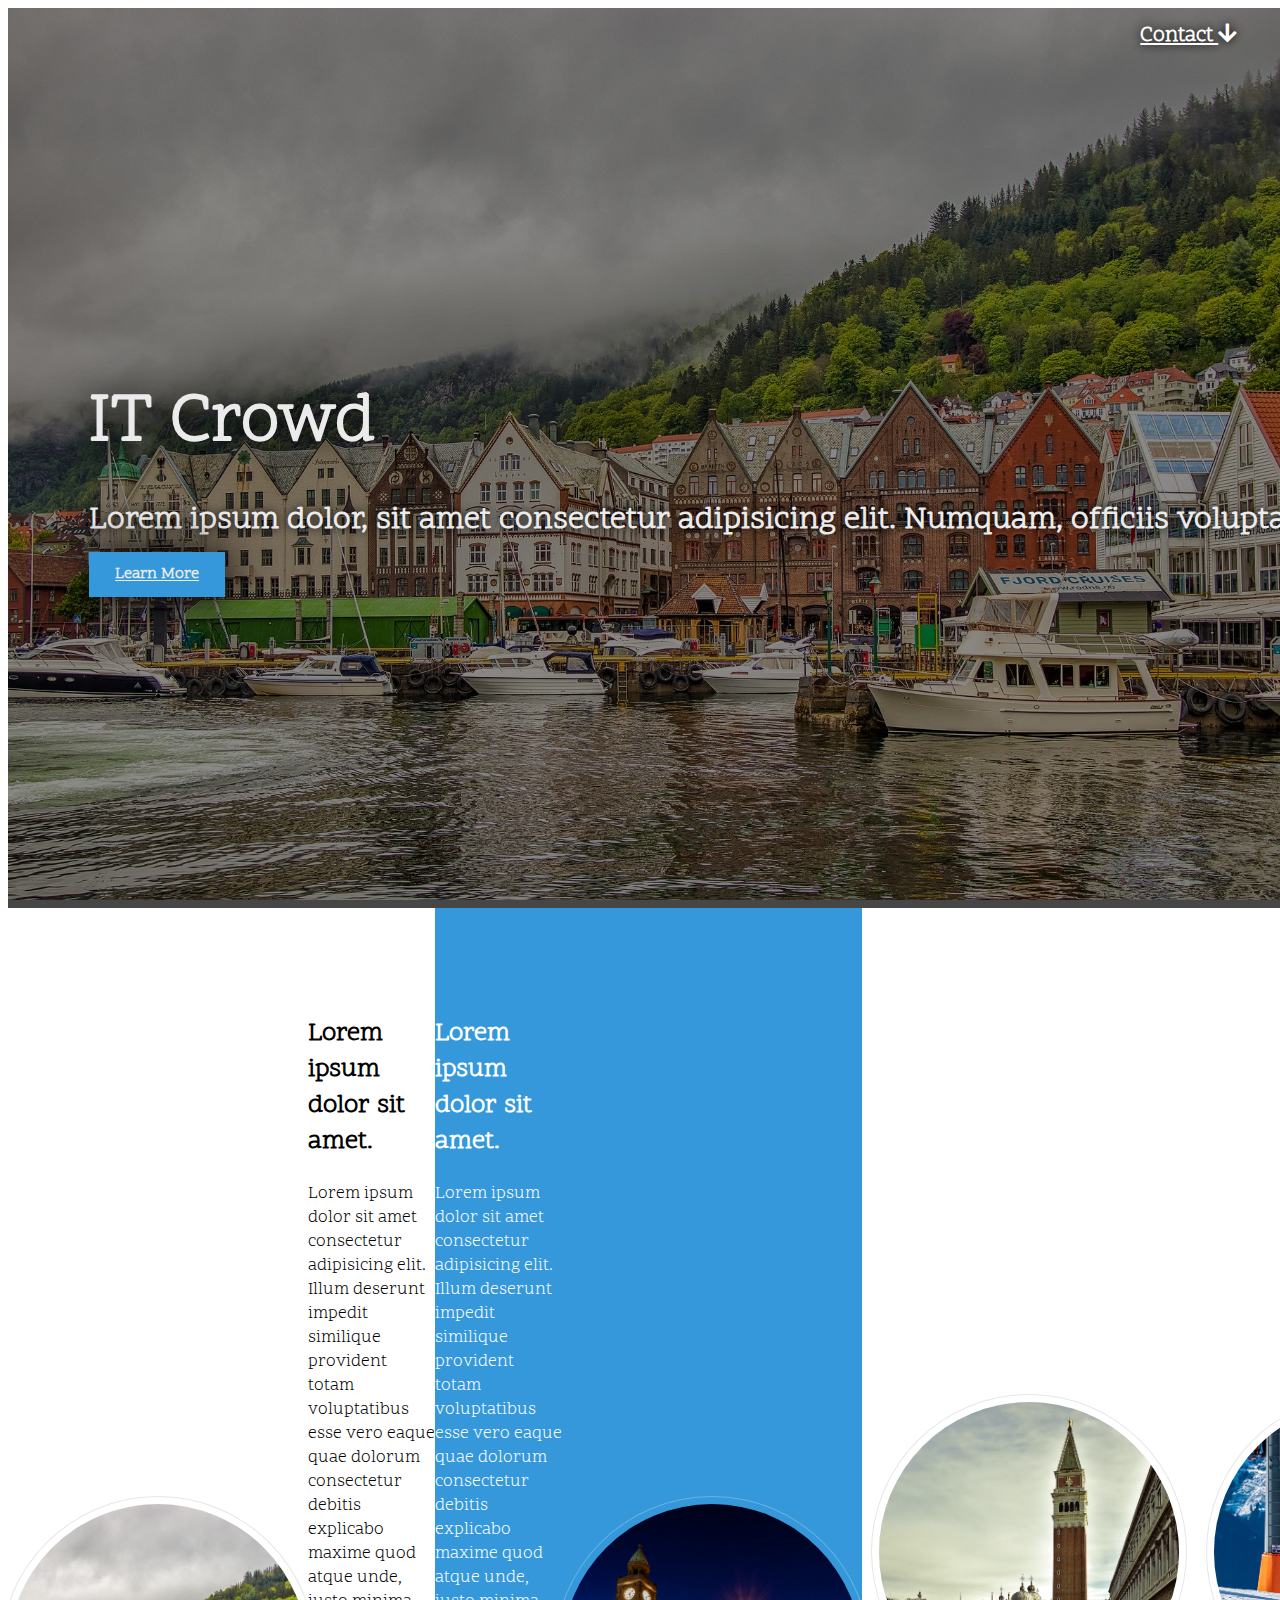
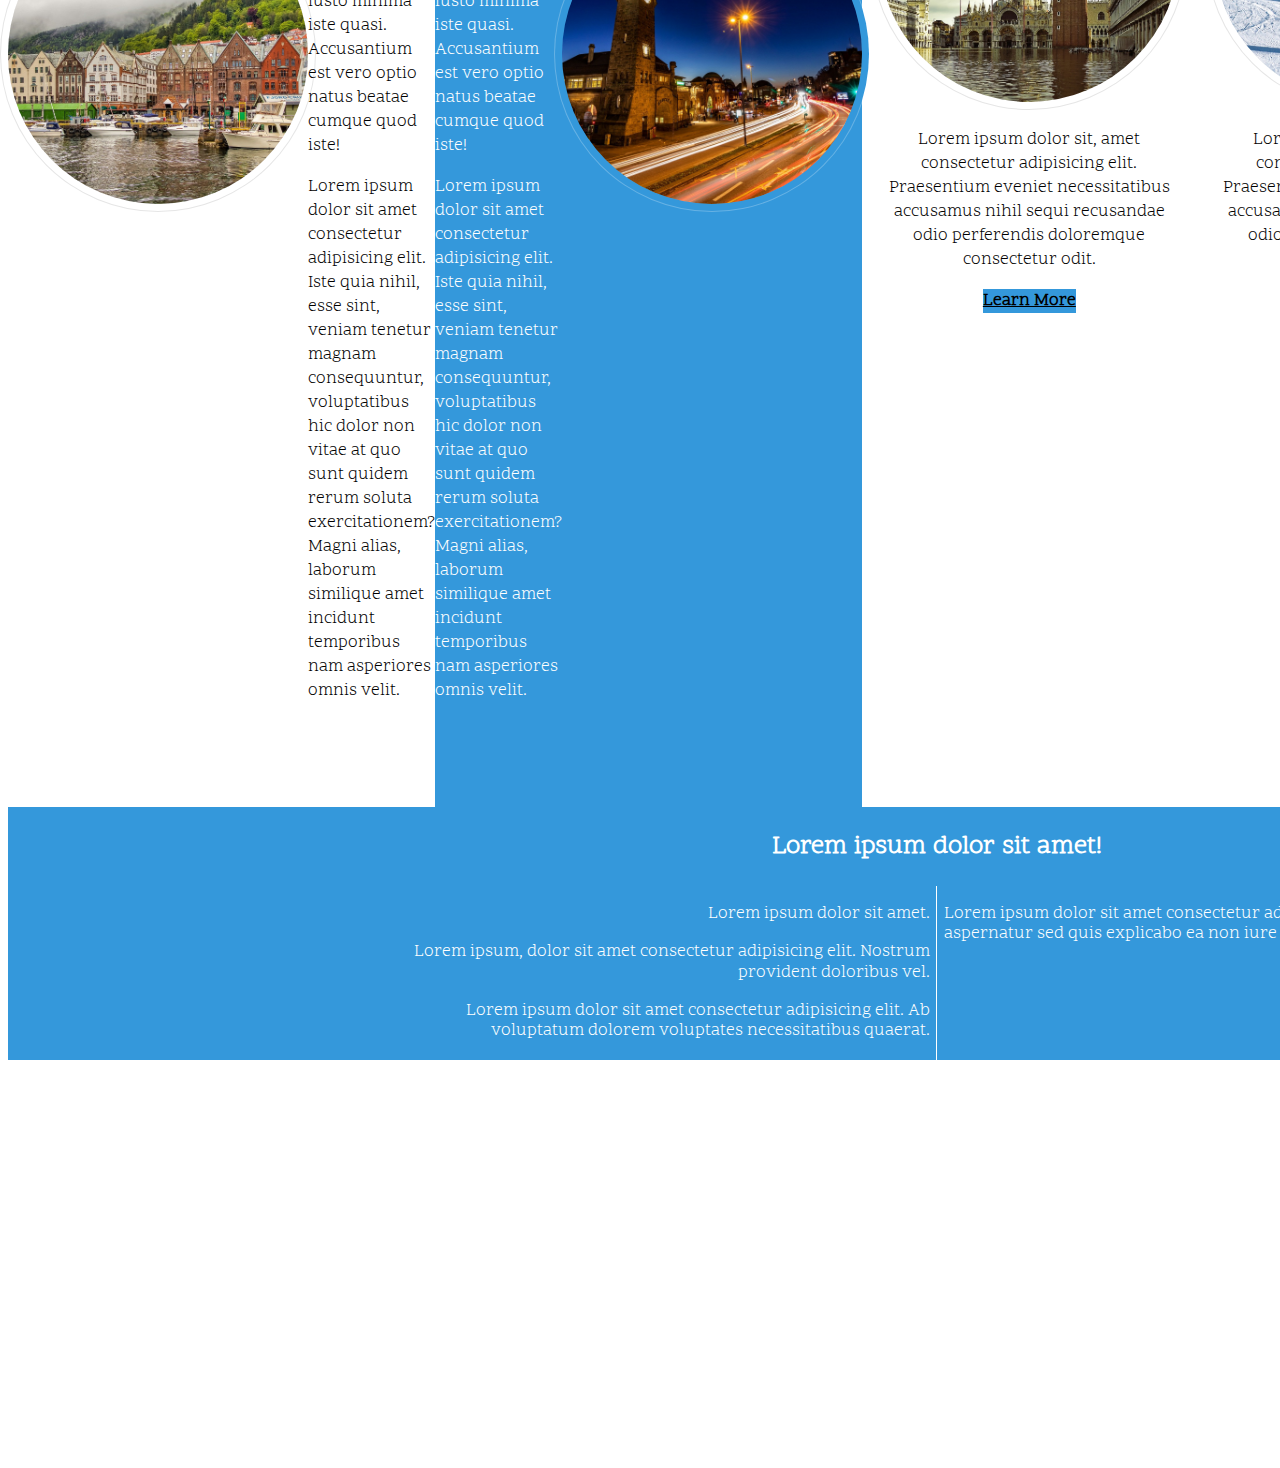
<file: RoundScope/index.html>
<!DOCTYPE html>
<html lang="en">
<head>
    <meta charset="UTF-8">
    <meta name="viewport" content="width=device-width, initial-scale=1.0">
    <meta name="description" content="IT Crowd Template.">
    <title>RoundScope - Main Page</title>

    <!-- OpenGraph tags -->

    <!-- <meta property="og:title" content="Template IT Crowd"/>
    <meta property="og:type" content="website"/>
    <meta property="og:description" content="IT Crowd template featuring lorem ipsum and lorem ipsum dolor sit amet." />
    <meta property="og:image" content="img/about.jpg" />
    <meta property="og:url" content="https://it-crowd-templates.vercel.app/"/> -->


    <link rel="stylesheet" href="https://necolas.github.io/normalize.css/8.0.1/normalize.css">
    <link rel="stylesheet" href="https://stackpath.bootstrapcdn.com/bootstrap/4.5.0/css/bootstrap.min.css" integrity="sha384-9aIt2nRpC12Uk9gS9baDl411NQApFmC26EwAOH8WgZl5MYYxFfc+NcPb1dKGj7Sk" crossorigin="anonymous">
    <link rel='stylesheet' id='font-awesome-css'  href='https://cdnjs.cloudflare.com/ajax/libs/font-awesome/5.11.2/css/all.css?ver=5.5' type='text/css' media='all'/>
    <link rel="stylesheet" href="css/grid.css">
    <link rel="stylesheet" href="css/style.css">
    <link rel="stylesheet" href="css/media.css">
    <link href="https://fonts.googleapis.com/css2?family=Scope+One&display=swap" rel="stylesheet">
    <script src="js/gotop.js" defer></script>
</head>
<body class="grid-container m-auto">
   
    <header class="grid-item static-image">
        <nav>
            <a href="#contact">Contact
                <i class="fas fa-arrow-down"></i>
            </a>
        </nav>
        <section class="d-flex justify-content-center">
            <section class="w-50 text-center">
                <h1>IT Crowd</h1>
                <h2>Lorem ipsum dolor, sit amet consectetur adipisicing elit. Numquam, officiis voluptatibus! Aut tempora corporis ipsam. </h2>
                <a href="#main" class="btn btn-primary">Learn More</a>
            </section>
        </section>
    </header>

    <main name="main" id="main" class="grid-item d-flex flex-column">

        <section class="type1">
            <div class="type-container">
                <div class="col-img">
                    <a href="#">
                        <img class="img-round img-fit img-border" src="img/art-img3.jpg" alt="pic" srcset="">
                    </a>
                </div>
                <div class="col-text">
                    <h2>Lorem ipsum dolor sit amet.</h2>
                    <p>Lorem ipsum dolor sit amet consectetur adipisicing elit. Illum deserunt impedit similique provident totam voluptatibus esse vero eaque quae dolorum consectetur debitis explicabo maxime quod atque unde, iusto minima iste quasi. Accusantium est vero optio natus beatae cumque quod iste!</p>
                    <p>Lorem ipsum dolor sit amet consectetur adipisicing elit. Iste quia nihil, esse sint, veniam tenetur magnam consequuntur, voluptatibus hic dolor non vitae at quo sunt quidem rerum soluta exercitationem? Magni alias, laborum similique amet incidunt temporibus nam asperiores omnis velit.</p>
                </div>
            </div>
        </section>

        <section class="type2">
            <div class="type-container">
                <div class="col-text">
                    <h2>Lorem ipsum dolor sit amet.</h2>
                    <p>Lorem ipsum dolor sit amet consectetur adipisicing elit. Illum deserunt impedit similique provident totam voluptatibus esse vero eaque quae dolorum consectetur debitis explicabo maxime quod atque unde, iusto minima iste quasi. Accusantium est vero optio natus beatae cumque quod iste!</p>
                    <p>Lorem ipsum dolor sit amet consectetur adipisicing elit. Iste quia nihil, esse sint, veniam tenetur magnam consequuntur, voluptatibus hic dolor non vitae at quo sunt quidem rerum soluta exercitationem? Magni alias, laborum similique amet incidunt temporibus nam asperiores omnis velit.</p>
                </div>
                <div class="col-img">
                    <a href="#">
                        <img class="img-round img-fit img-border" src="img/art-img4.jpg" alt="pic" srcset="">
                    </a>
                </div>
            </div>
        </section>

        <section class="type1">
            <div class="type-container triple">
                <div class="col-img">
                    <a href="#">
                        <img class="img-round img-fit img-border" src="img/art-img2.jpg" alt="pic" srcset="">
                    </a>
                    <p class="mt-3">Lorem ipsum dolor sit, amet consectetur adipisicing elit. Praesentium eveniet necessitatibus accusamus nihil sequi recusandae odio perferendis doloremque consectetur odit.</p>
                    <a href="" class="btn btn-primary py-2 px-3">Learn More</a>
                </div>
                <div class="col-img">
                    <a href="#">
                        <img class="img-round img-fit img-border" src="img/art-img5.jpg" alt="pic" srcset="">
                    </a>
                    <p class="mt-3">Lorem ipsum dolor sit, amet consectetur adipisicing elit. Praesentium eveniet necessitatibus accusamus nihil sequi recusandae odio perferendis doloremque consectetur odit.</p>
                    <a href="" class="btn btn-primary py-2 px-3">Learn More</a>
                </div>
                <div class="col-img">
                    <a href="#">
                        <img class="img-round img-fit img-border" src="img/art-img6.jpg" alt="pic" srcset="">
                    </a>
                    <p class="mt-3">Lorem ipsum dolor sit, amet consectetur adipisicing elit. Praesentium eveniet necessitatibus accusamus nihil sequi recusandae odio perferendis doloremque consectetur odit.</p>
                    <a href="" class="btn btn-primary py-2 px-3">Learn More</a>
                </div>
            </div>
        </section>

    </main>

    <section id="contact" class="grid-item contact">
        <div class="type2 p-3">
            <div class="contact-container">
                <h2>Lorem ipsum dolor sit amet!</h2>
                <div class="double">
                    <div class="left">
                        <p>Lorem ipsum dolor sit amet.</p>
                        <p>Lorem ipsum, dolor sit amet consectetur adipisicing elit. Nostrum provident doloribus vel.</p>
                        <p>Lorem ipsum dolor sit amet consectetur adipisicing elit. Ab voluptatum dolorem voluptates necessitatibus quaerat.</p>
                    </div>
                    <div class="right">
                        <p>Lorem ipsum dolor sit amet consectetur adipisicing elit. Nemo, aspernatur sed quis explicabo ea non iure amet?</p>
                    </div>
                </div>
            </div>
        </div>
    </section>

    <footer class="grid-item d-flex flex-column w-100"> 
        <iframe src="https://www.google.com/maps/embed?pb=!1m18!1m12!1m3!1d6166.621389858306!2d20.127949203263363!3d49.470434409739525!2m3!1f0!2f0!3f0!3m2!1i1024!2i768!4f13.1!3m3!1m2!1s0x4715fb9ee1b7d01d%3A0xa07dcc3b704db045!2zxYFvcHVzem5h!5e0!3m2!1sen!2spl!4v1598621793360!5m2!1sen!2spl" width="100%" height="400" frameborder="0" style="border:0;" allowfullscreen="" aria-hidden="false" tabindex="0"></iframe>
        <div class="copyright mt-5 w-100 d-flex justify-content-center flex-column">
            <div class="icons d-flex flex-row justify-content-center">
                <div><a href="#" class="icon fab fa-twitter"><span class="label">Twitter</span></a></div>
                <div><a href="#" class="icon fab fa-facebook"><span class="label">Facebook</span></a></div>
                <div><a href="#" class="icon fab fa-instagram"><span class="label">Instagram</span></a></div>
                <div><a href="#" class="icon fab fa-snapchat"><span class="label">Snapchat</span></a></div>
            </div>
            <p class="mt-2">© RoundScope All rights reserved. Design: IT Crowd | Gabriel Król</p>
        </div>
    </footer>   

    <button id="back2Top" class="fas fa-arrow-up" style="opacity: 0;cursor: pointer;"></button>
</body>
</html>
</file>
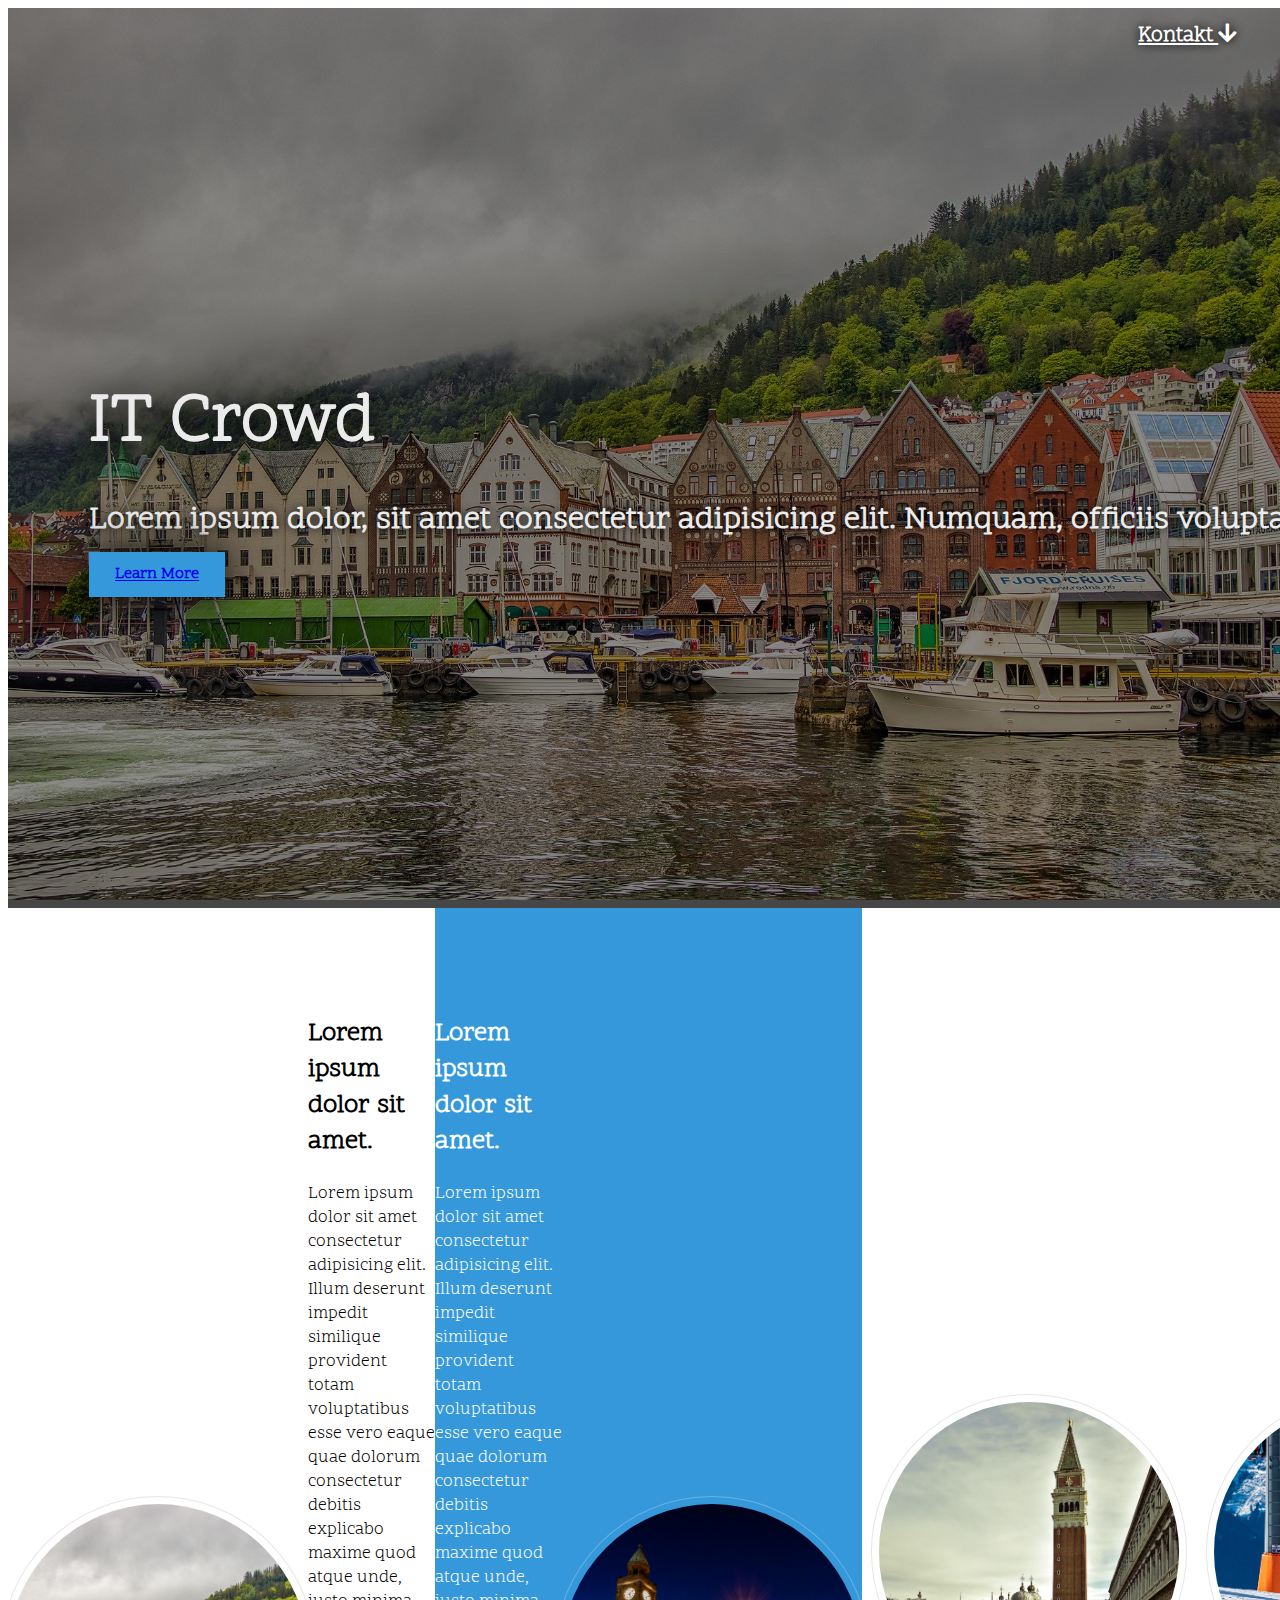
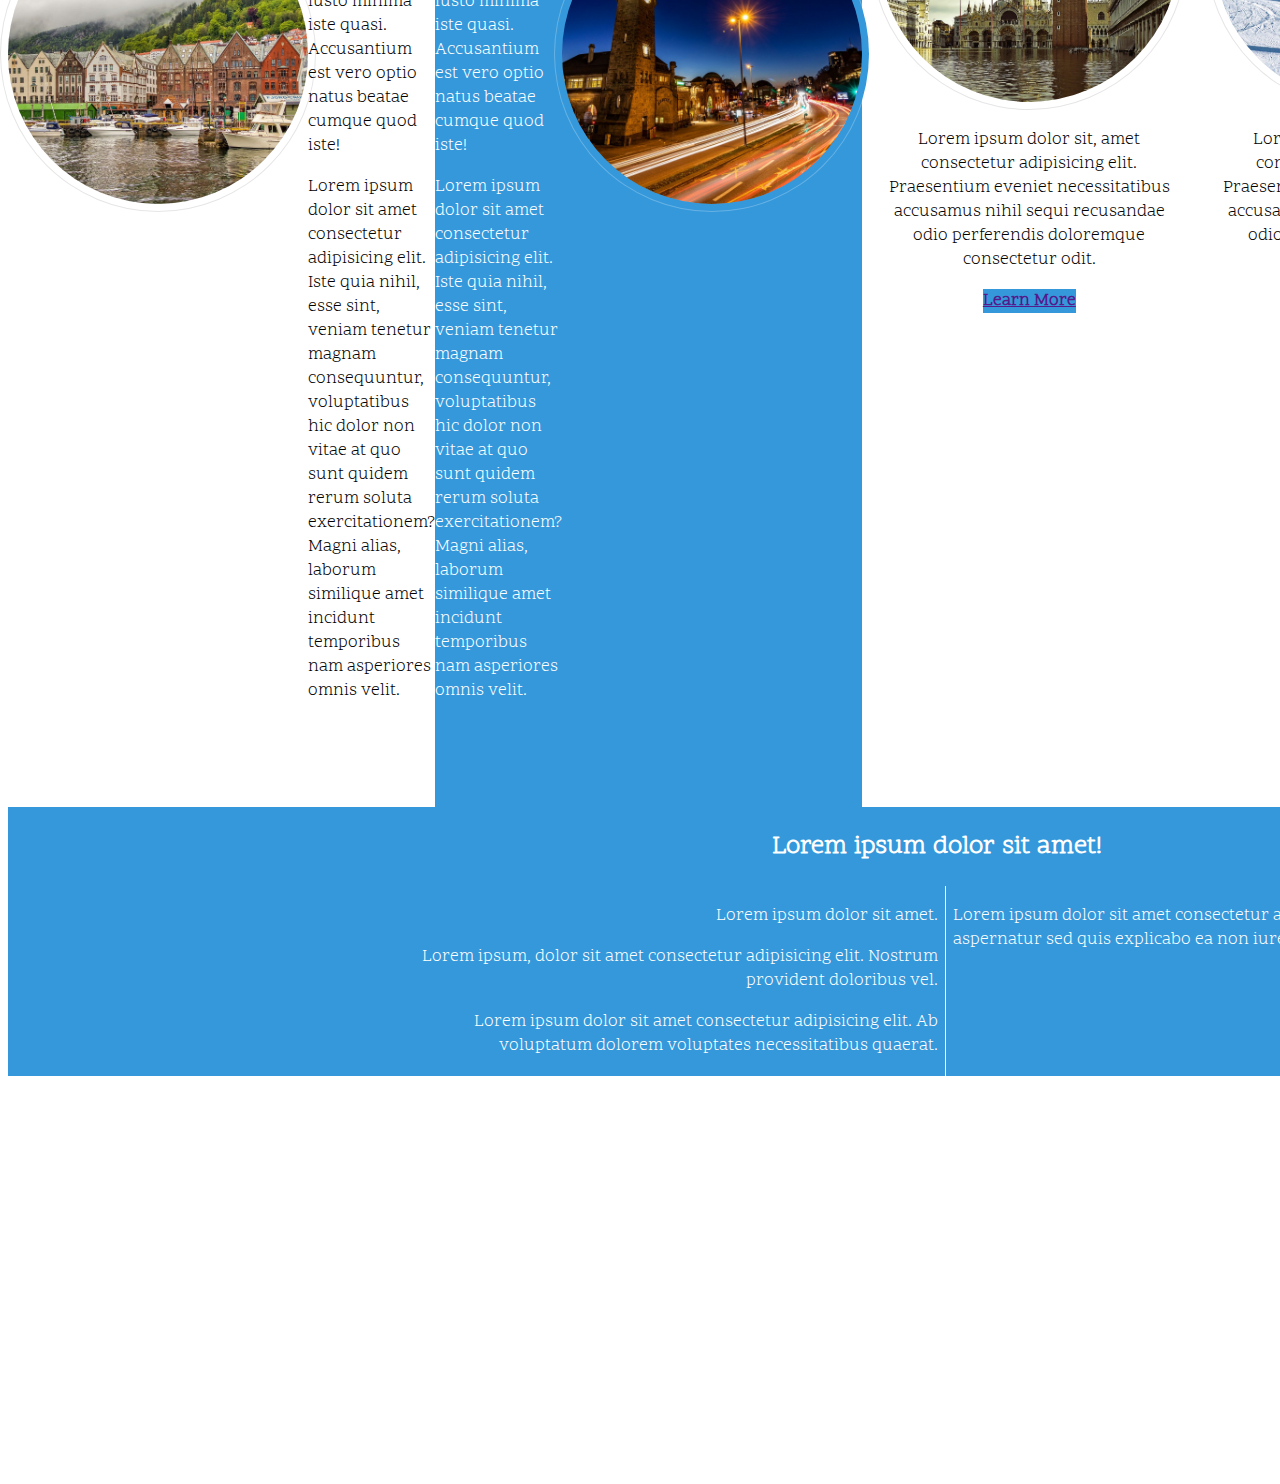
<file: template1/index.html>
<!DOCTYPE html>
<html lang="en">
<head>
    <meta charset="UTF-8">
    <meta name="viewport" content="width=device-width, initial-scale=1.0">
    <meta name="description" content="IT Crowd Template.">
    <title>Template1</title>

    <!-- OpenGraph tags -->

    <!-- <meta property="og:title" content="Template IT Crowd"/>
    <meta property="og:type" content="website"/>
    <meta property="og:description" content="IT Crowd template featuring lorem ipsum and lorem ipsum dolor sit amet." />
    <meta property="og:image" content="img/about.jpg" />
    <meta property="og:url" content="https://it-crowd-templates.vercel.app/"/> -->


    <link rel="stylesheet" href="https://necolas.github.io/normalize.css/8.0.1/normalize.css">
    <link rel="stylesheet" href="https://stackpath.bootstrapcdn.com/bootstrap/4.5.0/css/bootstrap.min.css" integrity="sha384-9aIt2nRpC12Uk9gS9baDl411NQApFmC26EwAOH8WgZl5MYYxFfc+NcPb1dKGj7Sk" crossorigin="anonymous">
    <link rel='stylesheet' id='font-awesome-css'  href='https://cdnjs.cloudflare.com/ajax/libs/font-awesome/5.11.2/css/all.css?ver=5.5' type='text/css' media='all'/>
    <link rel="stylesheet" href="css/grid.css">
    <link rel="stylesheet" href="css/style.css">
    <link rel="stylesheet" href="css/media.css">
    <link href="https://fonts.googleapis.com/css2?family=Scope+One&display=swap" rel="stylesheet">
    <script src="js/gotop.js" defer></script>
</head>
<body class="grid-container m-auto">
   
    <header class="grid-item static-image">
        <nav>
            <a href="#contact">Kontakt
                <i class="fas fa-arrow-down"></i>
            </a>
        </nav>
        <section class="d-flex justify-content-center">
            <section class="w-50 text-center">
                <h1>IT Crowd</h1>
                <h2>Lorem ipsum dolor, sit amet consectetur adipisicing elit. Numquam, officiis voluptatibus! Aut tempora corporis ipsam.</h2>
                <a href="#main" class="btn btn-primary">Learn More</a>
            </section>
        </section>
    </header>

    <main name="main" id="main" class="grid-item d-flex flex-column">

        <section class="type1">
            <div class="type-container">
                <div class="col-img">
                    <a href="#">
                        <img class="img-round img-fit img-border" src="img/art-img3.jpg" alt="pic" srcset="">
                    </a>
                </div>
                <div class="col-text">
                    <h2>Lorem ipsum dolor sit amet.</h2>
                    <p>Lorem ipsum dolor sit amet consectetur adipisicing elit. Illum deserunt impedit similique provident totam voluptatibus esse vero eaque quae dolorum consectetur debitis explicabo maxime quod atque unde, iusto minima iste quasi. Accusantium est vero optio natus beatae cumque quod iste!</p>
                    <p>Lorem ipsum dolor sit amet consectetur adipisicing elit. Iste quia nihil, esse sint, veniam tenetur magnam consequuntur, voluptatibus hic dolor non vitae at quo sunt quidem rerum soluta exercitationem? Magni alias, laborum similique amet incidunt temporibus nam asperiores omnis velit.</p>
                </div>
            </div>
        </section>

        <section class="type2">
            <div class="type-container">
                <div class="col-text">
                    <h2>Lorem ipsum dolor sit amet.</h2>
                    <p>Lorem ipsum dolor sit amet consectetur adipisicing elit. Illum deserunt impedit similique provident totam voluptatibus esse vero eaque quae dolorum consectetur debitis explicabo maxime quod atque unde, iusto minima iste quasi. Accusantium est vero optio natus beatae cumque quod iste!</p>
                    <p>Lorem ipsum dolor sit amet consectetur adipisicing elit. Iste quia nihil, esse sint, veniam tenetur magnam consequuntur, voluptatibus hic dolor non vitae at quo sunt quidem rerum soluta exercitationem? Magni alias, laborum similique amet incidunt temporibus nam asperiores omnis velit.</p>
                </div>
                <div class="col-img">
                    <a href="#">
                        <img class="img-round img-fit img-border" src="img/art-img4.jpg" alt="pic" srcset="">
                    </a>
                </div>
            </div>
        </section>

        <section class="type1">
            <div class="type-container triple">
                <div class="col-img">
                    <a href="#">
                        <img class="img-round img-fit img-border" src="img/art-img2.jpg" alt="pic" srcset="">
                    </a>
                    <p class="mt-3">Lorem ipsum dolor sit, amet consectetur adipisicing elit. Praesentium eveniet necessitatibus accusamus nihil sequi recusandae odio perferendis doloremque consectetur odit.</p>
                    <a href="" class="btn btn-primary py-2 px-3">Learn More</a>
                </div>
                <div class="col-img">
                    <a href="#">
                        <img class="img-round img-fit img-border" src="img/art-img5.jpg" alt="pic" srcset="">
                    </a>
                    <p class="mt-3">Lorem ipsum dolor sit, amet consectetur adipisicing elit. Praesentium eveniet necessitatibus accusamus nihil sequi recusandae odio perferendis doloremque consectetur odit.</p>
                    <a href="" class="btn btn-primary py-2 px-3">Learn More</a>
                </div>
                <div class="col-img">
                    <a href="#">
                        <img class="img-round img-fit img-border" src="img/art-img6.jpg" alt="pic" srcset="">
                    </a>
                    <p class="mt-3">Lorem ipsum dolor sit, amet consectetur adipisicing elit. Praesentium eveniet necessitatibus accusamus nihil sequi recusandae odio perferendis doloremque consectetur odit.</p>
                    <a href="" class="btn btn-primary py-2 px-3">Learn More</a>
                </div>
            </div>
        </section>

    </main>

    <section id="contact" class="grid-item contact">
        <div class="type2 p-3">
            <div class="contact-container">
                <h2>Lorem ipsum dolor sit amet!</h2>
                <div class="double">
                    <div class="left">
                        <p>Lorem ipsum dolor sit amet.</p>
                        <p>Lorem ipsum, dolor sit amet consectetur adipisicing elit. Nostrum provident doloribus vel.</p>
                        <p>Lorem ipsum dolor sit amet consectetur adipisicing elit. Ab voluptatum dolorem voluptates necessitatibus quaerat.</p>
                    </div>
                    <div class="right">
                        <p>Lorem ipsum dolor sit amet consectetur adipisicing elit. Nemo, aspernatur sed quis explicabo ea non iure amet?</p>
                    </div>
                </div>
            </div>
        </div>
    </section>

    <footer class="grid-item d-flex flex-column w-100"> 
        <iframe src="https://www.google.com/maps/embed?pb=!1m18!1m12!1m3!1d6166.621389858306!2d20.127949203263363!3d49.470434409739525!2m3!1f0!2f0!3f0!3m2!1i1024!2i768!4f13.1!3m3!1m2!1s0x4715fb9ee1b7d01d%3A0xa07dcc3b704db045!2zxYFvcHVzem5h!5e0!3m2!1sen!2spl!4v1598621793360!5m2!1sen!2spl" width="100%" height="400" frameborder="0" style="border:0;" allowfullscreen="" aria-hidden="false" tabindex="0"></iframe>
        <div class="copyright mt-5 w-100 d-flex justify-content-center flex-column">
            <div class="icons d-flex flex-row justify-content-center">
                <div><a href="#" class="icon fab fa-twitter"><span class="label">Twitter</span></a></div>
                <div><a href="#" class="icon fab fa-facebook"><span class="label">Facebook</span></a></div>
                <div><a href="#" class="icon fab fa-instagram"><span class="label">Instagram</span></a></div>
                <div><a href="#" class="icon fab fa-snapchat"><span class="label">Snapchat</span></a></div>
            </div>
            <p class="mt-2">© Template1 All rights reserved. Design: IT Crowd | Gabriel Król</p>
        </div>
    </footer>   

    <button id="back2Top" class="fas fa-arrow-up" style="opacity: 0;cursor: pointer;"></button>
</body>
</html>
</file>
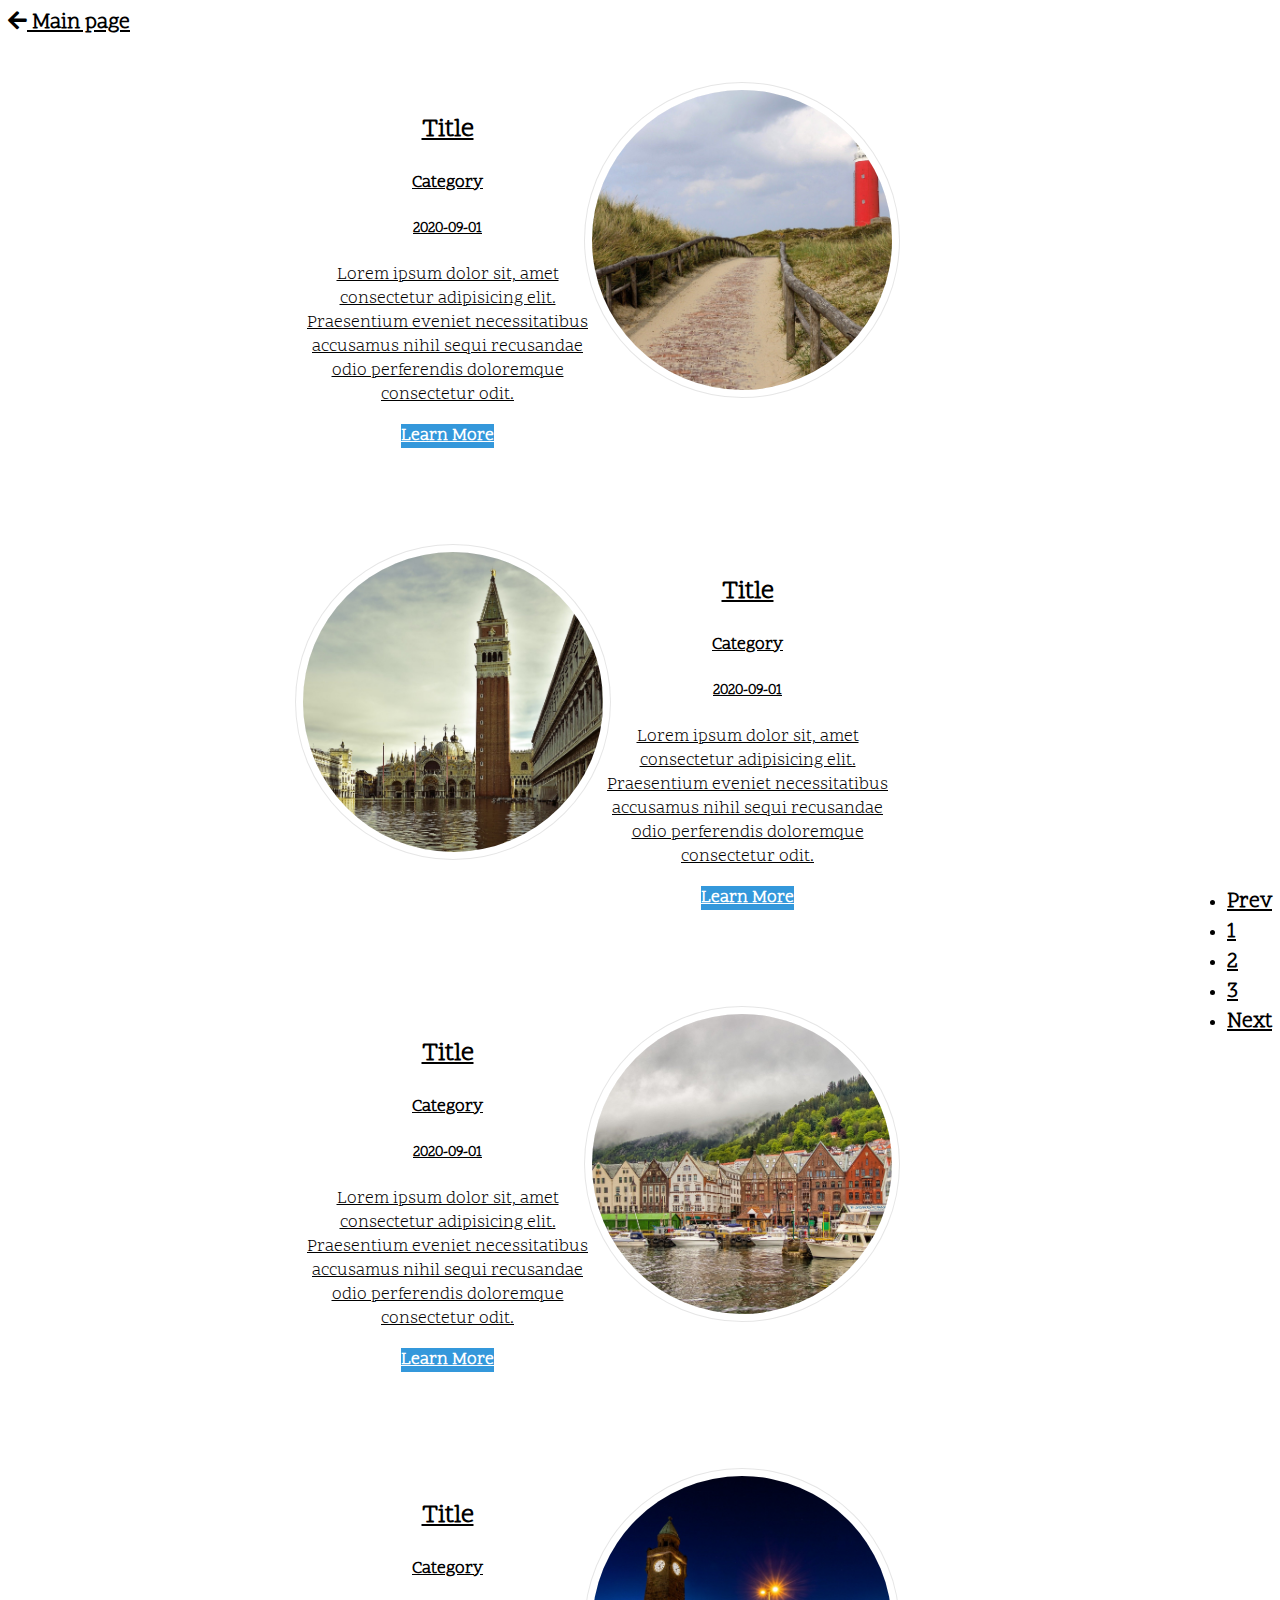
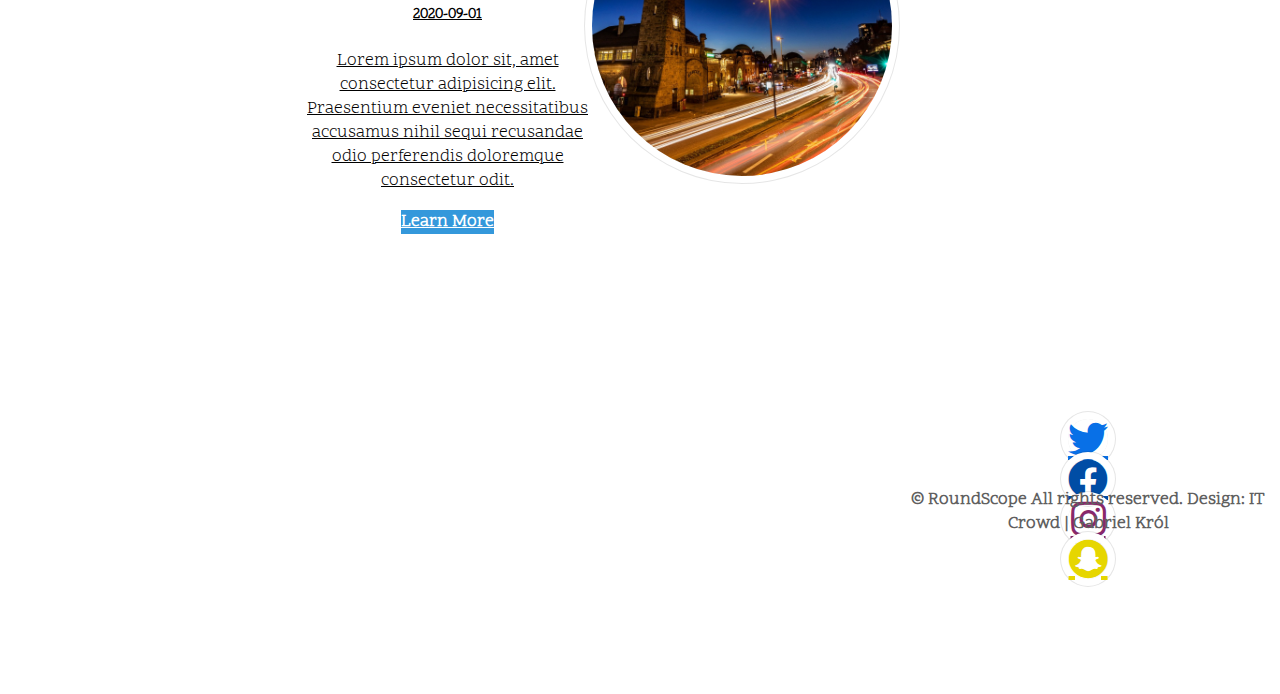
<file: RoundScope/article-list.html>
<!DOCTYPE html>
<html lang="en">
<head>
    <meta charset="UTF-8">
    <meta name="viewport" content="width=device-width, initial-scale=1.0">
    <meta name="description" content="IT Crowd Template.">
    <title>RoundScope - Article List</title>

    <!-- OpenGraph tags -->

    <!-- <meta property="og:title" content="Template IT Crowd"/>
    <meta property="og:type" content="website"/>
    <meta property="og:description" content="IT Crowd template featuring lorem ipsum and lorem ipsum dolor sit amet." />
    <meta property="og:image" content="img/about.jpg" />
    <meta property="og:url" content="https://it-crowd-templates.vercel.app/"/> -->


    <link rel="stylesheet" href="https://necolas.github.io/normalize.css/8.0.1/normalize.css">
    <link rel="stylesheet" href="https://stackpath.bootstrapcdn.com/bootstrap/4.5.0/css/bootstrap.min.css" integrity="sha384-9aIt2nRpC12Uk9gS9baDl411NQApFmC26EwAOH8WgZl5MYYxFfc+NcPb1dKGj7Sk" crossorigin="anonymous">
    <link rel='stylesheet' id='font-awesome-css'  href='https://cdnjs.cloudflare.com/ajax/libs/font-awesome/5.11.2/css/all.css?ver=5.5' type='text/css' media='all'/>
    <link rel="stylesheet" href="css/grid.css">
    <link rel="stylesheet" href="css/style.css">
    <link rel="stylesheet" href="css/media.css">
    <link href="https://fonts.googleapis.com/css2?family=Scope+One&display=swap" rel="stylesheet">
    <script src="js/gotop.js" defer></script>
</head>
<body class="grid-container m-auto">

  <nav>
    <div class="p-4 text-right"> 
      <a href="#">
        <i class="fas fa-arrow-left"></i> Main page
      </a>
    </div>
  </nav>

    <main name="main" id="main" class="grid-item d-flex flex-column">

        <section class="type1 articles">

          <div class="article">

            <div>
              <a href="#">
                <h2 class="mt-4 mb-0" style="font-weight: 600;">Title</h2>
                <h4 class="mb-1">Category</h4>
                <h5>2020-09-01</h5>
                <p>Lorem ipsum dolor sit, amet consectetur adipisicing elit. Praesentium eveniet necessitatibus accusamus nihil sequi recusandae odio perferendis doloremque consectetur odit.</p>
              </a>
              <a href="#" class="btn btn-primary py-2 px-3" style="color: white;">Learn More</a>
            </div>

            <div class="mx-1"><img class="img-round img-fit img-border" src="img/art-img1.jpg" alt="pic" srcset=""></div>

          </div>

          <div class="article">

            <div class="mx-1"><img class="img-round img-fit img-border" src="img/art-img2.jpg" alt="pic" srcset=""></div>
            <div>
              <a href="#">
                <h2 class="mt-4 mb-0" style="font-weight: 600;">Title</h2>
                <h4 class="mb-1">Category</h4>
                <h5>2020-09-01</h5>
                <p>Lorem ipsum dolor sit, amet consectetur adipisicing elit. Praesentium eveniet necessitatibus accusamus nihil sequi recusandae odio perferendis doloremque consectetur odit.</p>
              </a>
              <a href="#" class="btn btn-primary py-2 px-3" style="color: white;">Learn More</a>
            </div>

          </div>

          <div class="article">

            <div>
              <a href="#">
                <h2 class="mt-4 mb-0" style="font-weight: 600;">Title</h2>
                <h4 class="mb-1">Category</h4>
                <h5>2020-09-01</h5>
                <p>Lorem ipsum dolor sit, amet consectetur adipisicing elit. Praesentium eveniet necessitatibus accusamus nihil sequi recusandae odio perferendis doloremque consectetur odit.</p>
              </a>
              <a href="#" class="btn btn-primary py-2 px-3" style="color: white;">Learn More</a>
            </div>

            <div class="mx-1"><img class="img-round img-fit img-border" src="img/art-img3.jpg" alt="pic" srcset=""></div>

          </div>

          <div class="article">

            <div>
              <a href="#">
                <h2 class="mt-4 mb-0" style="font-weight: 600;">Title</h2>
                <h4 class="mb-1">Category</h4>
                <h5>2020-09-01</h5>
                <p>Lorem ipsum dolor sit, amet consectetur adipisicing elit. Praesentium eveniet necessitatibus accusamus nihil sequi recusandae odio perferendis doloremque consectetur odit.</p>
              </a>
              <a href="#" class="btn btn-primary py-2 px-3" style="color: white;">Learn More</a>
            </div>

            <div class="mx-1"><img class="img-round img-fit img-border" src="img/art-img4.jpg" alt="pic" srcset=""></div>

          </div>
          

          

        </section>

        <nav>
          <ul class="pagination mb-3">
            <li class="page-item disabled"><a class="page-link" href="#">Prev</a></li>
            <li class="page-item active"><a class="page-link" href="#">1</a></li>
            <li class="page-item"><a class="page-link" href="#">2</a></li>
            <li class="page-item"><a class="page-link" href="#">3</a></li>
            <li class="page-item"><a class="page-link" href="#">Next</a></li>
          </ul>
        </nav>
        

    </main>

    <footer class="grid-item d-flex flex-column w-100"> 
        <iframe src="https://www.google.com/maps/embed?pb=!1m18!1m12!1m3!1d6166.621389858306!2d20.127949203263363!3d49.470434409739525!2m3!1f0!2f0!3f0!3m2!1i1024!2i768!4f13.1!3m3!1m2!1s0x4715fb9ee1b7d01d%3A0xa07dcc3b704db045!2zxYFvcHVzem5h!5e0!3m2!1sen!2spl!4v1598621793360!5m2!1sen!2spl" width="100%" height="400" frameborder="0" style="border:0;" allowfullscreen="" aria-hidden="false" tabindex="0"></iframe>
        <div class="copyright mt-5 w-100 d-flex justify-content-center flex-column">
            <div class="icons d-flex flex-row justify-content-center">
                <div><a href="#" class="icon fab fa-twitter"><span class="label">Twitter</span></a></div>
                <div><a href="#" class="icon fab fa-facebook"><span class="label">Facebook</span></a></div>
                <div><a href="#" class="icon fab fa-instagram"><span class="label">Instagram</span></a></div>
                <div><a href="#" class="icon fab fa-snapchat"><span class="label">Snapchat</span></a></div>
            </div>
            <p class="mt-2">© RoundScope All rights reserved. Design: IT Crowd | Gabriel Król</p>
        </div>
    </footer>   

    <button id="back2Top" class="fas fa-arrow-up" style="opacity: 0;cursor: pointer;"></button>
</body>
</html>
</file>
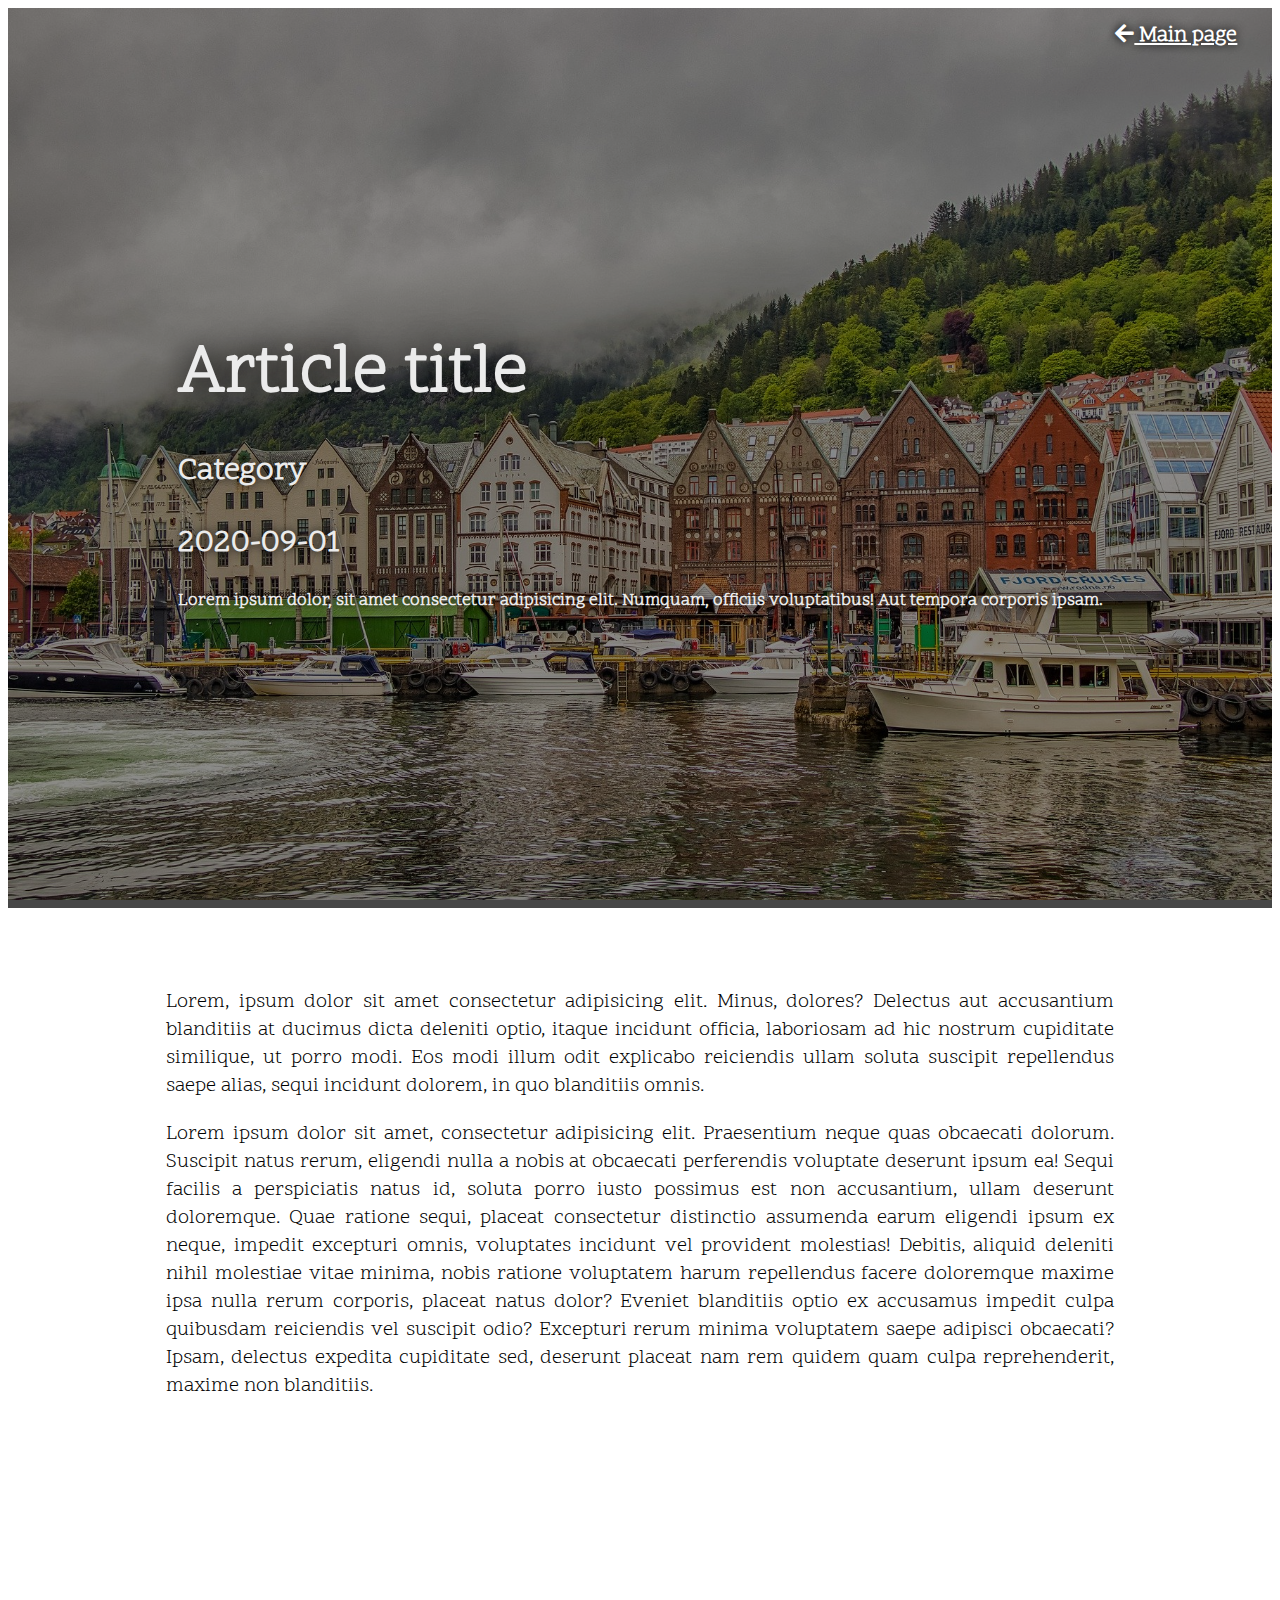
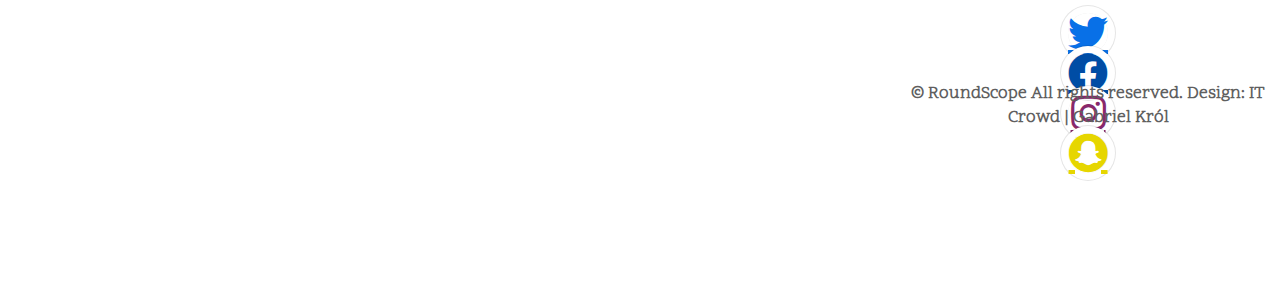
<file: RoundScope/article.html>
<!DOCTYPE html>
<html lang="en">
<head>
    <meta charset="UTF-8">
    <meta name="viewport" content="width=device-width, initial-scale=1.0">
    <meta name="description" content="IT Crowd Template.">
    <title>RoundScope - Article</title>

    <!-- OpenGraph tags -->

    <!-- <meta property="og:title" content="Template IT Crowd"/>
    <meta property="og:type" content="website"/>
    <meta property="og:description" content="IT Crowd template featuring lorem ipsum and lorem ipsum dolor sit amet." />
    <meta property="og:image" content="img/about.jpg" />
    <meta property="og:url" content="https://it-crowd-templates.vercel.app/"/> -->


    <link rel="stylesheet" href="https://necolas.github.io/normalize.css/8.0.1/normalize.css">
    <link rel="stylesheet" href="https://stackpath.bootstrapcdn.com/bootstrap/4.5.0/css/bootstrap.min.css" integrity="sha384-9aIt2nRpC12Uk9gS9baDl411NQApFmC26EwAOH8WgZl5MYYxFfc+NcPb1dKGj7Sk" crossorigin="anonymous">
    <link rel='stylesheet' id='font-awesome-css'  href='https://cdnjs.cloudflare.com/ajax/libs/font-awesome/5.11.2/css/all.css?ver=5.5' type='text/css' media='all'/>
    <link rel="stylesheet" href="css/grid.css">
    <link rel="stylesheet" href="css/style.css">
    <link rel="stylesheet" href="css/media.css">
    <link href="https://fonts.googleapis.com/css2?family=Scope+One&display=swap" rel="stylesheet">
    <script src="js/gotop.js" defer></script>
</head>
<body class="grid-container m-auto">
   
    <header class="grid-item static-image">
        <nav>
            <a href="#">
                <i class="fas fa-arrow-left"></i> Main page
            </a>
        </nav>
        <section class="d-flex justify-content-center">
            <section class="w-50 text-center">
                <h1>Article title</h1>
                <h2 style="font-weight: 600;" >Category</h2>
                <h2>2020-09-01</h2>
                <h4>Lorem ipsum dolor, sit amet consectetur adipisicing elit. Numquam, officiis voluptatibus! Aut tempora corporis ipsam.</h4>
            </section>
        </section>
    </header>

    <main name="main" id="main" class="grid-item d-flex flex-column">

        <article class="article-content">
            <p>Lorem, ipsum dolor sit amet consectetur adipisicing elit. Minus, dolores? Delectus aut accusantium blanditiis at ducimus dicta deleniti optio, itaque incidunt officia, laboriosam ad hic nostrum cupiditate similique, ut porro modi. Eos modi illum odit explicabo reiciendis ullam soluta suscipit repellendus saepe alias, sequi incidunt dolorem, in quo blanditiis omnis.</p>
            <p>Lorem ipsum dolor sit amet, consectetur adipisicing elit. Praesentium neque quas obcaecati dolorum. Suscipit natus rerum, eligendi nulla a nobis at obcaecati perferendis voluptate deserunt ipsum ea! Sequi facilis a perspiciatis natus id, soluta porro iusto possimus est non accusantium, ullam deserunt doloremque. Quae ratione sequi, placeat consectetur distinctio assumenda earum eligendi ipsum ex neque, impedit excepturi omnis, voluptates incidunt vel provident molestias! Debitis, aliquid deleniti nihil molestiae vitae minima, nobis ratione voluptatem harum repellendus facere doloremque maxime ipsa nulla rerum corporis, placeat natus dolor? Eveniet blanditiis optio ex accusamus impedit culpa quibusdam reiciendis vel suscipit odio? Excepturi rerum minima voluptatem saepe adipisci obcaecati? Ipsam, delectus expedita cupiditate sed, deserunt placeat nam rem quidem quam culpa reprehenderit, maxime non blanditiis.</p>
            
        </article>

    </main>

    <footer class="grid-item d-flex flex-column w-100"> 
        <iframe src="https://www.google.com/maps/embed?pb=!1m18!1m12!1m3!1d6166.621389858306!2d20.127949203263363!3d49.470434409739525!2m3!1f0!2f0!3f0!3m2!1i1024!2i768!4f13.1!3m3!1m2!1s0x4715fb9ee1b7d01d%3A0xa07dcc3b704db045!2zxYFvcHVzem5h!5e0!3m2!1sen!2spl!4v1598621793360!5m2!1sen!2spl" width="100%" height="400" frameborder="0" style="border:0;" allowfullscreen="" aria-hidden="false" tabindex="0"></iframe>
        <div class="copyright mt-5 w-100 d-flex justify-content-center flex-column">
            <div class="icons d-flex flex-row justify-content-center">
                <div><a href="#" class="icon fab fa-twitter"><span class="label">Twitter</span></a></div>
                <div><a href="#" class="icon fab fa-facebook"><span class="label">Facebook</span></a></div>
                <div><a href="#" class="icon fab fa-instagram"><span class="label">Instagram</span></a></div>
                <div><a href="#" class="icon fab fa-snapchat"><span class="label">Snapchat</span></a></div>
            </div>
            <p class="mt-2">© RoundScope All rights reserved. Design: IT Crowd | Gabriel Król</p>
        </div>
    </footer>   

    <button id="back2Top" class="fas fa-arrow-up" style="opacity: 0;cursor: pointer;"></button>
</body>
</html>
</file>
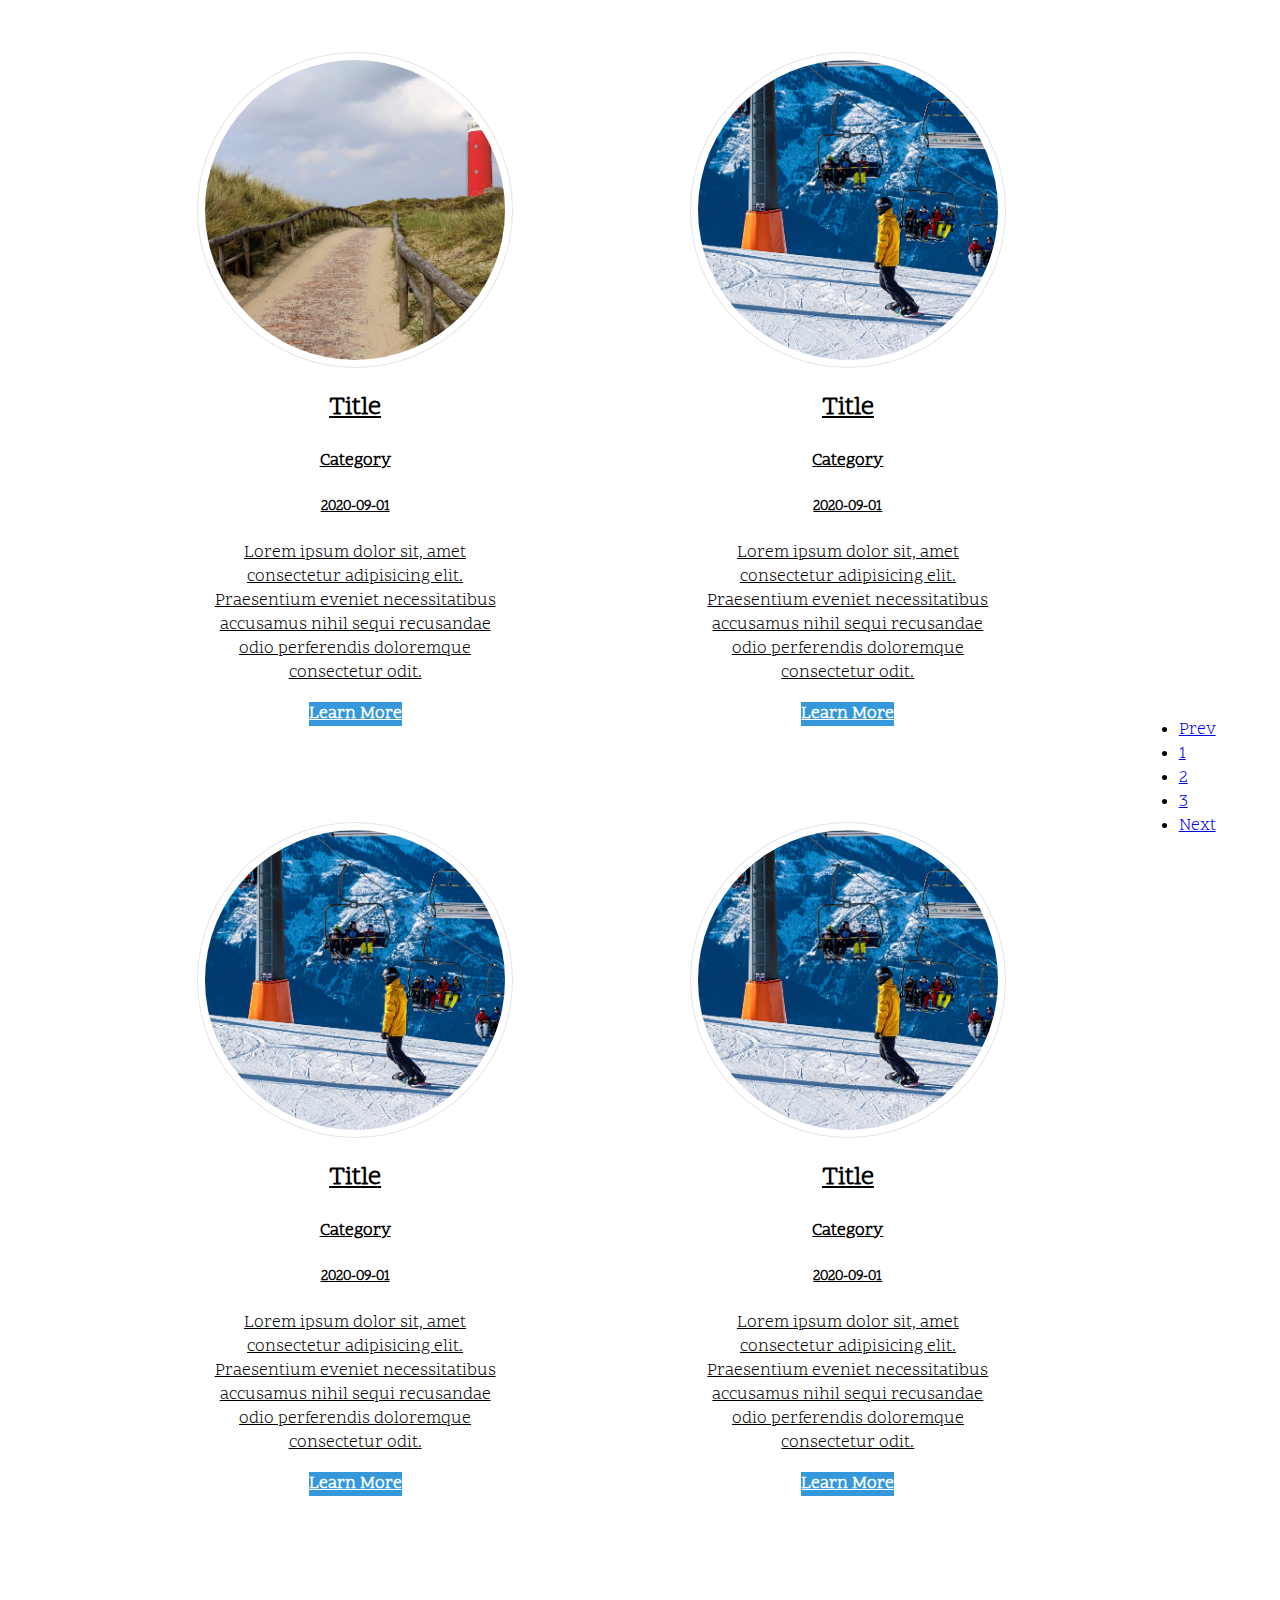
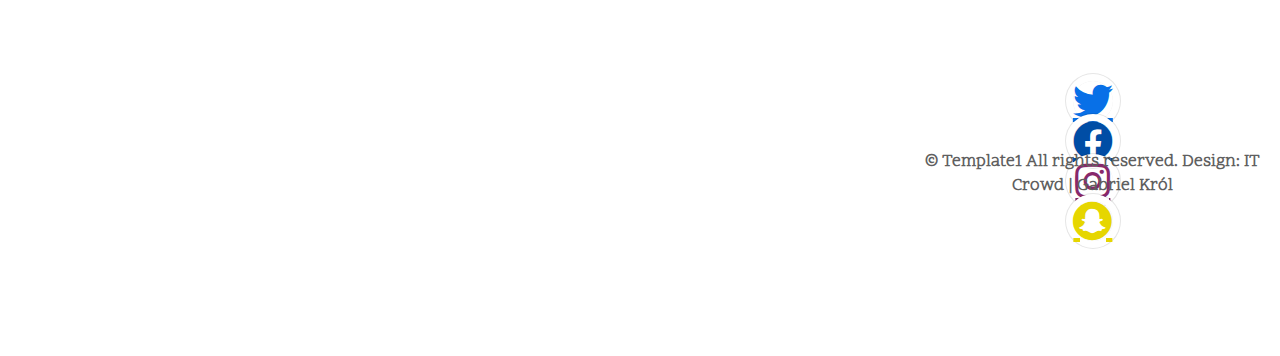
<file: template1/page.html>
<!DOCTYPE html>
<html lang="en">
<head>
    <meta charset="UTF-8">
    <meta name="viewport" content="width=device-width, initial-scale=1.0">
    <meta name="description" content="IT Crowd Template.">
    <title>Template1</title>

    <!-- OpenGraph tags -->

    <!-- <meta property="og:title" content="Template IT Crowd"/>
    <meta property="og:type" content="website"/>
    <meta property="og:description" content="IT Crowd template featuring lorem ipsum and lorem ipsum dolor sit amet." />
    <meta property="og:image" content="img/about.jpg" />
    <meta property="og:url" content="https://it-crowd-templates.vercel.app/"/> -->


    <link rel="stylesheet" href="https://necolas.github.io/normalize.css/8.0.1/normalize.css">
    <link rel="stylesheet" href="https://stackpath.bootstrapcdn.com/bootstrap/4.5.0/css/bootstrap.min.css" integrity="sha384-9aIt2nRpC12Uk9gS9baDl411NQApFmC26EwAOH8WgZl5MYYxFfc+NcPb1dKGj7Sk" crossorigin="anonymous">
    <link rel='stylesheet' id='font-awesome-css'  href='https://cdnjs.cloudflare.com/ajax/libs/font-awesome/5.11.2/css/all.css?ver=5.5' type='text/css' media='all'/>
    <link rel="stylesheet" href="css/grid.css">
    <link rel="stylesheet" href="css/style.css">
    <link rel="stylesheet" href="css/media.css">
    <link href="https://fonts.googleapis.com/css2?family=Scope+One&display=swap" rel="stylesheet">
    <script src="js/gotop.js" defer></script>
</head>
<body class="grid-container m-auto">

    <main name="main" id="main" class="grid-item d-flex flex-column">

        <section class="type1 articles">

          <div class="article">
            <a href="#">
                <img class="img-round img-fit img-border" src="img/art-img1.jpg" alt="pic" srcset="">
                <h2 class="mt-4 mb-0" style="font-weight: 600;">Title</h2>
                <h4 class="mb-1">Category</h4>
                <h5>2020-09-01</h5>
                <p>Lorem ipsum dolor sit, amet consectetur adipisicing elit. Praesentium eveniet necessitatibus accusamus nihil sequi recusandae odio perferendis doloremque consectetur odit.</p>
            </a>
            <a href="" class="btn btn-primary py-2 px-3" style="color: white;">Learn More</a>
          </div>

          <div class="article">
            <a href="#">
                <img class="img-round img-fit img-border" src="img/art-img5.jpg" alt="pic" srcset="">
                <h2 class="mt-4" style="font-weight: 600;">Title</h2>
                <h4>Category</h4>
                <h5>2020-09-01</h5>
                <p>Lorem ipsum dolor sit, amet consectetur adipisicing elit. Praesentium eveniet necessitatibus accusamus nihil sequi recusandae odio perferendis doloremque consectetur odit.</p>
            </a>
            <a href="" class="btn btn-primary py-2 px-3" style="color: white;">Learn More</a>
          </div>

          <div class="article">
            <a href="#">
                <img class="img-round img-fit img-border" src="img/art-img5.jpg" alt="pic" srcset="">
                <h2 class="mt-4" style="font-weight: 600;">Title</h2>
                <h4>Category</h4>
                <h5>2020-09-01</h5>
                <p>Lorem ipsum dolor sit, amet consectetur adipisicing elit. Praesentium eveniet necessitatibus accusamus nihil sequi recusandae odio perferendis doloremque consectetur odit.</p>
            </a>
            <a href="" class="btn btn-primary py-2 px-3" style="color: white;">Learn More</a>
          </div>

          <div class="article">
            <a href="#">
                <img class="img-round img-fit img-border" src="img/art-img5.jpg" alt="pic" srcset="">
                <h2 class="mt-4" style="font-weight: 600;">Title</h2>
                <h4>Category</h4>
                <h5>2020-09-01</h5>
                <p>Lorem ipsum dolor sit, amet consectetur adipisicing elit. Praesentium eveniet necessitatibus accusamus nihil sequi recusandae odio perferendis doloremque consectetur odit.</p>
            </a>
            <a href="" class="btn btn-primary py-2 px-3" style="color: white;">Learn More</a>
          </div>

        </section>

        <nav>
          <ul class="pagination mb-3">
            <li class="page-item disabled"><a class="page-link" href="#">Prev</a></li>
            <li class="page-item active"><a class="page-link" href="#">1</a></li>
            <li class="page-item"><a class="page-link" href="#">2</a></li>
            <li class="page-item"><a class="page-link" href="#">3</a></li>
            <li class="page-item"><a class="page-link" href="#">Next</a></li>
          </ul>
        </nav>
        

    </main>

    <footer class="grid-item d-flex flex-column w-100"> 
        <iframe src="https://www.google.com/maps/embed?pb=!1m18!1m12!1m3!1d6166.621389858306!2d20.127949203263363!3d49.470434409739525!2m3!1f0!2f0!3f0!3m2!1i1024!2i768!4f13.1!3m3!1m2!1s0x4715fb9ee1b7d01d%3A0xa07dcc3b704db045!2zxYFvcHVzem5h!5e0!3m2!1sen!2spl!4v1598621793360!5m2!1sen!2spl" width="100%" height="400" frameborder="0" style="border:0;" allowfullscreen="" aria-hidden="false" tabindex="0"></iframe>
        <div class="copyright mt-5 w-100 d-flex justify-content-center flex-column">
            <div class="icons d-flex flex-row justify-content-center">
                <div><a href="#" class="icon fab fa-twitter"><span class="label">Twitter</span></a></div>
                <div><a href="#" class="icon fab fa-facebook"><span class="label">Facebook</span></a></div>
                <div><a href="#" class="icon fab fa-instagram"><span class="label">Instagram</span></a></div>
                <div><a href="#" class="icon fab fa-snapchat"><span class="label">Snapchat</span></a></div>
            </div>
            <p class="mt-2">© Template1 All rights reserved. Design: IT Crowd | Gabriel Król</p>
        </div>
    </footer>   

    <button id="back2Top" class="fas fa-arrow-up" style="opacity: 0;cursor: pointer;"></button>
</body>
</html>
</file>
<file: RoundScope/css/grid.css>
.grid-container {
    display: grid;
    grid-template-areas: 
    "header"
    "main"
    "contact"
    "footer";
    min-height: 100vh;
}

.grid-item {
    display: flex;
    justify-content: center;
    align-items: center;
}
header {
    grid-area: header;
}
main {
    grid-area: main;
}
.contact {
    grid-area: contact;
}
footer {
    grid-area: footer;
}
</file>
<file: RoundScope/css/style.css>
/* Global */
html {
    scroll-behavior: smooth;
}

body {
    font-family: 'Scope One', serif;
    font-size: 13pt;
}

.seo {
    font-weight: normal;
    font-weight: normal;
}

a {
    color: inherit;
}

a:hover {
    text-decoration: none;
    color: inherit;
}

::selection {
    background-color: #2b7eb6;
    color: white;
}

::-moz-selection {
    background-color: #2b7eb6;
    color: white;
}


.btn-primary {
    background-color: #3498db;
    font-weight: 700;
}

.type1 {
    background-color: inherit;
    color: black;
    width:100%;
}

.type2 {
    background-color: #3498db;
    color: white;
    width: 100%;
}

/* Header */

/* Nav */
header nav {
    font-size: 16pt;
    font-weight: 600;
    position: absolute;
    width: 100%;
    right: 0;
    top: 0;
    margin: 1em;
    text-align: right;
}

header nav a {
    color: white;
    margin: 0 1em;
    text-shadow: 0px 0px 10px black;
}

nav a {
    font-size: 16pt;
    font-weight: 600;
}

header nav a:hover {
    color: white;
    text-decoration: none;
}

.static-image {
    color:rgb(235, 235, 235);
    background-image: url('../img/art-img3.jpg');
    background-repeat: no-repeat;
    background-size: cover; 
    background-attachment: fixed;
    height: 100vh;
    width: 100%;
    background-color: rgb(70, 70, 70);
    background-blend-mode: overlay;
}

.static-image h1 {
    font-size: 36pt;
    margin-bottom: .1em;
    font-weight: 700;
    text-shadow: 0 0 30px black;
}

.static-image h2 {
    margin-bottom: .6em;
    font-size: 17pt;
    text-shadow: 0 0 8px black;
}

.static-image h3, .static-image h4, .static-image h5, .static-image h6 {
    text-shadow: 0 0 8px black;
}

.static-image .btn {
    box-shadow: 0 0 40px black;
    font-size: 12pt;
    padding: .4em 1.1em;
}
/* Main */

.type-container {
    width: 90%;
    padding: 5em 0 5em 0;
    display: flex;
    flex-direction: column;
    justify-content: center;
    margin: auto;
}

#main .col-img {
    margin: 1em auto 1em auto;
}

#main .type1 .triple .col-img {
    padding: 0;
    text-align: center;
    margin: 2em 1em 2em 1em;
}

#main .col-text {
    width: 66%;
    margin: auto;
    text-align: center;
}

#main .col-text h2 {
    font-weight: 600;
}

.img-fit {
    object-fit: cover;
    width: 300px;
    height: 300px;
}

.img-round {
    border-radius: 100%;
}

#main .type1 .img-border {
    box-shadow: 0px 0px 0px 7px #fff, 0px 0px 0px 8px rgba(0, 0, 0, 0.1);
}

#main .type2 .img-border {
    box-shadow: 0px 0px 0px 7px #3498db, 0px 0px 0px 8px rgba(255, 255, 255, 0.25);
}

/* Articles */
.articles {
    display: flex;
    justify-content: space-evenly;
    flex-wrap: wrap;
    width: 100%;
}

.article {
    text-align: center;
    margin: 3em 0;
    padding: 0 2em;
    display: flex;
    flex-direction: row;
    width: 50%;
}

.article a {
    color: inherit;
}

.article a:hover {
    text-decoration: none;
}

.article-content {
    text-align: justify;
    font-size: 12pt;
    padding: 1em;
    width: 100%;
}

/* Contact */

.contact .type2 {
    display: flex;
    margin: auto;
    justify-content: center;
}

.contact .type2 h2 {
    text-align: center;
    font-weight: 600;
}

.contact-container {
    width: 80%;
}

.contact .double {
    display: flex;
    flex-direction: column;
    justify-content: center;
    align-items: center;
    text-align: center;
    width: 100%;
    line-height: 1.2;
}

.contact .left {
    border-bottom: 1px solid white;
}
.contact .right {
    padding-top: 1em;
}

/* Footer */

footer .copyright .icon {
    display: flex;
    justify-content: center;
    font-size: 30pt;
    color: rgba(0, 0, 0, 0.6);
    box-shadow: 0px 0px 0px 7px #fff, 0px 0px 0px 8px rgba(0, 0, 0, 0.1);
    border-radius: 100%;
    width: 1em;
    height: 1em;
    transition-duration: .3s;
}

footer .copyright .icons {
    height: 3em;
    width: 70%;
    margin: auto;
}

footer .copyright .icons div {
    width: 100%;
    text-align: center;
    display: flex;
    justify-content: center;
}

footer .copyright .fa-twitter {
    color: rgb(8, 112, 231);
}

footer .copyright .fa-facebook {
    color: rgb(0, 77, 165);
}

footer .copyright .fa-instagram {
    color: rgb(136, 40, 107);
}

footer .copyright .fa-snapchat {
    color: rgb(230, 214, 0);
}

footer .copyright .icon:hover {
    text-decoration: none;
    color: rgb(70, 70, 70);
    font-size: 36pt;
}

footer .copyright .label {
    display: none;
}

footer p {
    color: rgb(95, 95, 95);
    font-weight: 600;
    text-align: center;
    font-size: 9pt;
}

#back2Top {
    position: fixed;
    z-index: 999;
    bottom: 0;
    right: 0;
    margin: 20px;
    width: 40px;
    height: 40px;
    background-color: #0079ca;
    border: none;
    box-shadow: 0px 0px 0px 1px rgba(0, 0, 0, 0.2);
    border-radius: 6px;
    cursor: pointer;
    color: #fff;
    outline: none;
    opacity: 0;
    transition-duration: 0.6s;
    display: flex;
    justify-content: center;
    line-height: 40px;
}

#back2Top:hover {
    line-height: 25px;
}
</file>
<file: RoundScope/css/media.css>
/* RWD */
@media (min-width: 600px) {
    footer .copyright .icons {
        width: 45%;
    }
    .contact-container {
        width: 60%;
    }
    footer p {
        font-size: 11pt;
    }
    .static-image .btn {
        padding: .7em 1.6em;
    }
    .article-content {
    font-size: 14pt;
    padding: 2em;
    width: 90%;
    }
}


@media (min-width: 820px) {
    .type-container {
        width: 75%;
    }
    footer .copyright .icons {
        width: 35%;
    }
    .static-image h1 {
        font-size: 52pt;
    }
    .static-image h2 {
        font-size: 24pt;
    }
    .contact .double {
        flex-direction: row;
        align-items: flex-start;
    }
    .contact .left {
        border-bottom: 0;
        border-right: 1px solid white; 
        text-align: right;
        padding-right: .4em;
    }
    .contact .right {
        text-align: left;
        padding-top: 0;
        padding-left: .4em;
    }
    .contact .right, .contact .left {
        width: 50%;
    }
    #back2Top {
        margin: 40px;
    }
    footer p {
        font-size: 13pt;
    }
    .article-content {
        font-size: 15pt;
        padding: 2em;
        width: 80%;
        }
}

@media (min-width: 1080px) {
    .type-container {
        width: 90%;
        display: flex;
        flex-direction: row;
        justify-content: center;
        margin: auto;
    }
    #main .col-img {
        width: min-content;
        margin: auto;
    }
    #main .col-text {
        text-align: left;
    }
    footer .copyright .icons {
        width: 25%;
    }
    .article-content {
        font-size: 15pt;
        padding: 3em;
        width: 75%;
        }
}

@media (min-width: 1312px) {
    .type-container {
        width: 75%;
    }
    .contact-container {
        width: 50%;
    }
    .triple {
        justify-content: space-around;
    }
    footer .copyright .icons {
        width: 20%;
    }
    .article-content {
        font-size: 16pt;
        padding: 3em;
        width: 60%;
        }
}
</file>
<file: template1/css/grid.css>
.grid-container {
    display: grid;
    grid-template-areas: 
    "header"
    "main"
    "contact"
    "footer";
    min-height: 100vh;
}

.grid-item {
    display: flex;
    justify-content: center;
    align-items: center;
}
header {
    grid-area: header;
}
main {
    grid-area: main;
}
.contact {
    grid-area: contact;
}
footer {
    grid-area: footer;
}
</file>
<file: template1/css/style.css>
/* Global */
html {
    scroll-behavior: smooth;
}

body {
    font-family: 'Scope One', serif;
    font-size: 13pt;
}

.seo {
    font-weight: normal;
    font-weight: normal;
}

::selection {
    background-color: #2b7eb6;
    color: white;
}

::-moz-selection {
    background-color: #2b7eb6;
    color: white;
}


.btn-primary {
    background-color: #3498db;
    font-weight: 700;
}

.type1 {
    background-color: inherit;
    color: black;
    width:100%;
}

.type2 {
    background-color: #3498db;
    color: white;
    width: 100%;
}

/* Header */

/* Nav */
header nav {
    font-size: 16pt;
    font-weight: 600;
    position: absolute;
    width: 100%;
    right: 0;
    top: 0;
    margin: 1em;
    text-align: right;
}

header nav a {
    color: white;
    margin: 0 1em;
    text-shadow: 0px 0px 10px black;
}

header nav a:hover {
    color: white;
    text-decoration: none;
}

.static-image {
    color:rgb(235, 235, 235);
    background-image: url('../img/art-img3.jpg');
    background-repeat: no-repeat;
    background-size: cover; 
    background-attachment: fixed;
    height: 100vh;
    width: 100%;
    background-color: rgb(70, 70, 70);
    background-blend-mode: overlay;
}

.static-image h1 {
    font-size: 36pt;
    margin-bottom: .1em;
    font-weight: 700;
    text-shadow: 0 0 30px black;
}

.static-image h2 {
    margin-bottom: .6em;
    font-size: 17pt;
    text-shadow: 0 0 8px black;
}

.static-image .btn {
    box-shadow: 0 0 40px black;
    font-size: 12pt;
    padding: .4em 1.1em;
}
/* Main */

.type-container {
    width: 90%;
    padding: 5em 0 5em 0;
    display: flex;
    flex-direction: column;
    justify-content: center;
    margin: auto;
}

#main .col-img {
    margin: 1em auto 1em auto;
}

#main .type1 .triple .col-img {
    padding: 0;
    text-align: center;
    margin: 2em 1em 2em 1em;
}

#main .col-text {
    width: 66%;
    margin: auto;
    text-align: center;
}

#main .col-text h2 {
    font-weight: 600;
}

.img-fit {
    object-fit: cover;
    width: 300px;
    height: 300px;
}

.img-round {
    border-radius: 100%;
}

#main .type1 .img-border {
    box-shadow: 0px 0px 0px 7px #fff, 0px 0px 0px 8px rgba(0, 0, 0, 0.1);
}

#main .type2 .img-border {
    box-shadow: 0px 0px 0px 7px #3498db, 0px 0px 0px 8px rgba(255, 255, 255, 0.25);
}

/* Articles */
.articles {
    display: flex;
    justify-content: space-evenly;
    flex-wrap: wrap;
    width: 100%;
}

.article {
    max-width: 300px;
    text-align: center;
    margin: 3em 3em;
}

.article a {
    color: inherit;
}

.article a:hover {
    text-decoration: none;
}

/* Contact */

.contact .type2 {
    display: flex;
    margin: auto;
    justify-content: center;
}

.contact .type2 h2 {
    text-align: center;
    font-weight: 600;
}

.contact-container {
    width: 80%;
}

.contact .double {
    display: flex;
    flex-direction: column;
    justify-content: center;
    align-items: center;
    text-align: center;
    width: 100%;
}

.contact .left {
    border-bottom: 1px solid white;
}
.contact .right {
    padding-top: 1em;
}

/* Footer */

footer .copyright .icon {
    display: flex;
    justify-content: center;
    font-size: 30pt;
    color: rgba(0, 0, 0, 0.6);
    box-shadow: 0px 0px 0px 7px #fff, 0px 0px 0px 8px rgba(0, 0, 0, 0.1);
    border-radius: 100%;
    width: 1em;
    height: 1em;
    transition-duration: .3s;
}

footer .copyright .icons {
    height: 3em;
    width: 70%;
    margin: auto;
}

footer .copyright .icons div {
    width: 100%;
    text-align: center;
    display: flex;
    justify-content: center;
}

footer .copyright .fa-twitter {
    color: rgb(8, 112, 231);
}

footer .copyright .fa-facebook {
    color: rgb(0, 77, 165);
}

footer .copyright .fa-instagram {
    color: rgb(136, 40, 107);
}

footer .copyright .fa-snapchat {
    color: rgb(230, 214, 0);
}

footer .copyright .icon:hover {
    text-decoration: none;
    color: rgb(70, 70, 70);
    font-size: 36pt;
}

footer .copyright .label {
    display: none;
}

footer p {
    color: rgb(95, 95, 95);
    font-weight: 600;
    text-align: center;
    font-size: 9pt;
}

#back2Top {
    position: fixed;
    z-index: 999;
    bottom: 0;
    right: 0;
    margin: 20px;
    width: 40px;
    height: 40px;
    background-color: #0079ca;
    border: none;
    box-shadow: 0px 0px 0px 1px rgba(0, 0, 0, 0.2);
    border-radius: 6px;
    cursor: pointer;
    color: #fff;
    outline: none;
    opacity: 0;
    display: block;
    transition: 0.6s;
}
</file>
<file: template1/css/media.css>
/* RWD */
@media (min-width: 600px) {
    footer .copyright .icons {
        width: 45%;
    }
    .contact-container {
        width: 60%;
    }
    footer p {
        font-size: 11pt;
    }
    .static-image .btn {
        padding: .7em 1.6em;
    }
}


@media (min-width: 820px) {
    .type-container {
        width: 75%;
    }
    footer .copyright .icons {
        width: 35%;
    }
    .static-image h1 {
        font-size: 52pt;
    }
    .static-image h2 {
        font-size: 24pt;
    }
    .contact .double {
        flex-direction: row;
        align-items: flex-start;
    }
    .contact .left {
        border-bottom: 0;
        border-right: 1px solid white; 
        text-align: right;
        padding-right: .4em;
    }
    .contact .right {
        text-align: left;
        padding-top: 0;
        padding-left: .4em;
    }
    #back2Top {
        margin: 40px;
    }
    footer p {
        font-size: 13pt;
    }
    .articles {
        width: 85%;
    }
}

@media (min-width: 1080px) {
    .type-container {
        width: 90%;
        display: flex;
        flex-direction: row;
        justify-content: center;
        margin: auto;
    }
    #main .col-img {
        width: min-content;
        margin: auto;
    }
    #main .col-text {
        text-align: left;
    }
    footer .copyright .icons {
        width: 25%;
    }
}

@media (min-width: 1312px) {
    .type-container {
        width: 75%;
    }
    .contact-container {
        width: 50%;
    }
    .triple {
        justify-content: space-around;
    }
    footer .copyright .icons {
        width: 20%;
    }

} 

@media (min-width: 1620px) {
    .articles {
        width: 75%;
    }
}
</file>
